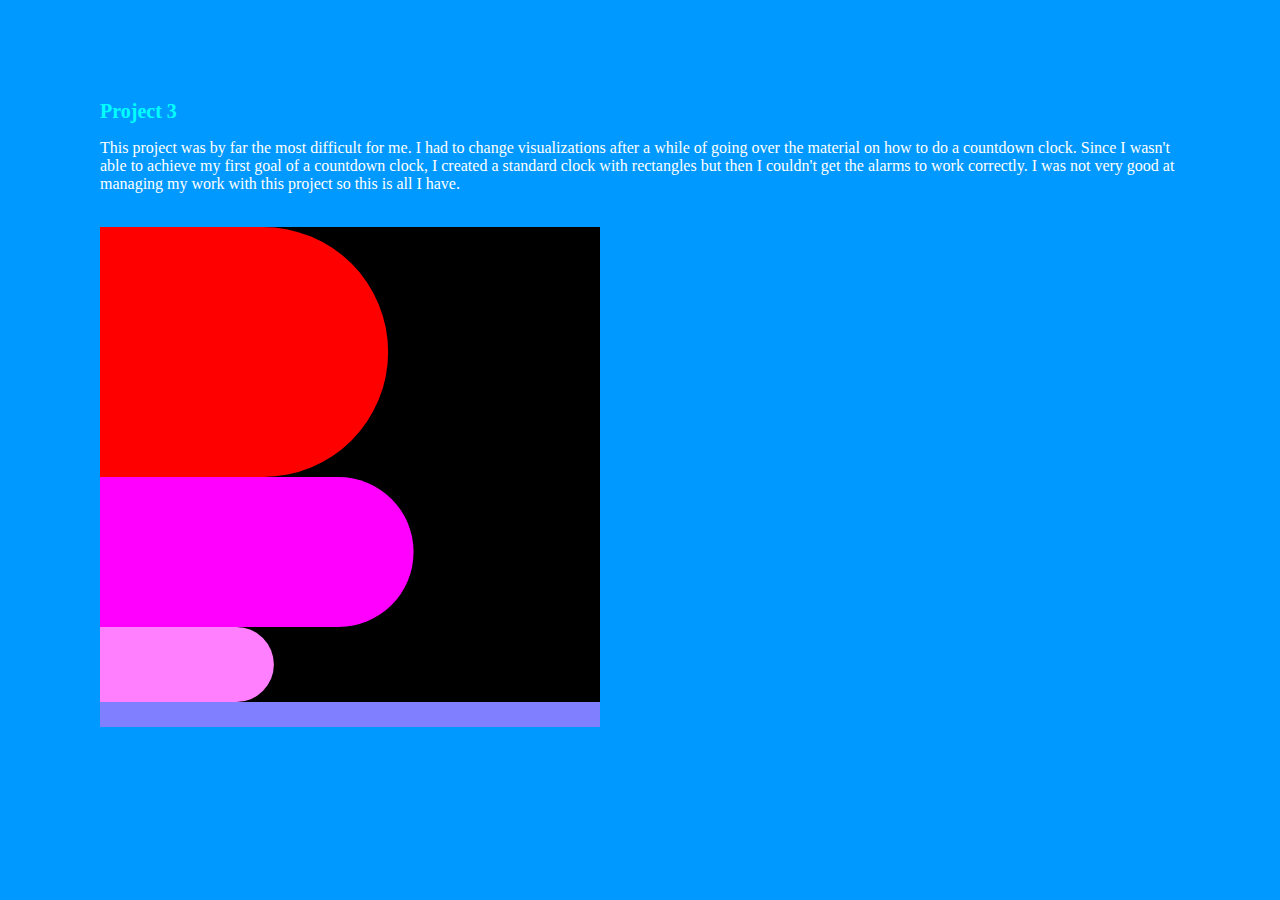
<file: kcode/p3/index.html>
<html>
<head>
  <meta charset="UTF-8">
  <script language="javascript" type="text/javascript" src="../lib/p5.min.js"></script>
  <!-- uncomment lines below to include extra p5 libraries -->
	<!--<script language="javascript" src="../lib/p5.dom.min.js"></script>-->
  <!--<script language="javascript" src="../lib/p5.sound.min.js"></script>-->
  <script language="javascript" type="text/javascript" src="sketch.js"></script>
  <!-- this line removes any default padding and style. you might only need one of these values set. -->
  <style>
   body {padding: 50; margin: 50;
  	background-color: #09f;
  }
   h1 { color:#0ff;
	    font-size: 20;
   }

   p { color:#fff;}

  </style>

</head>

<body>
<h1> Project 3 </h1>

<p> This project was by far the most difficult for me. I had to change visualizations after a while of going
over the material on how to do a countdown clock. Since I wasn't able to achieve my first goal of a countdown clock, I created a standard clock
with rectangles but then I couldn't get the alarms to work correctly. I was not very good at managing my work with this project so this is all I have. </p>
 <br>
</body>
</html>
</file>
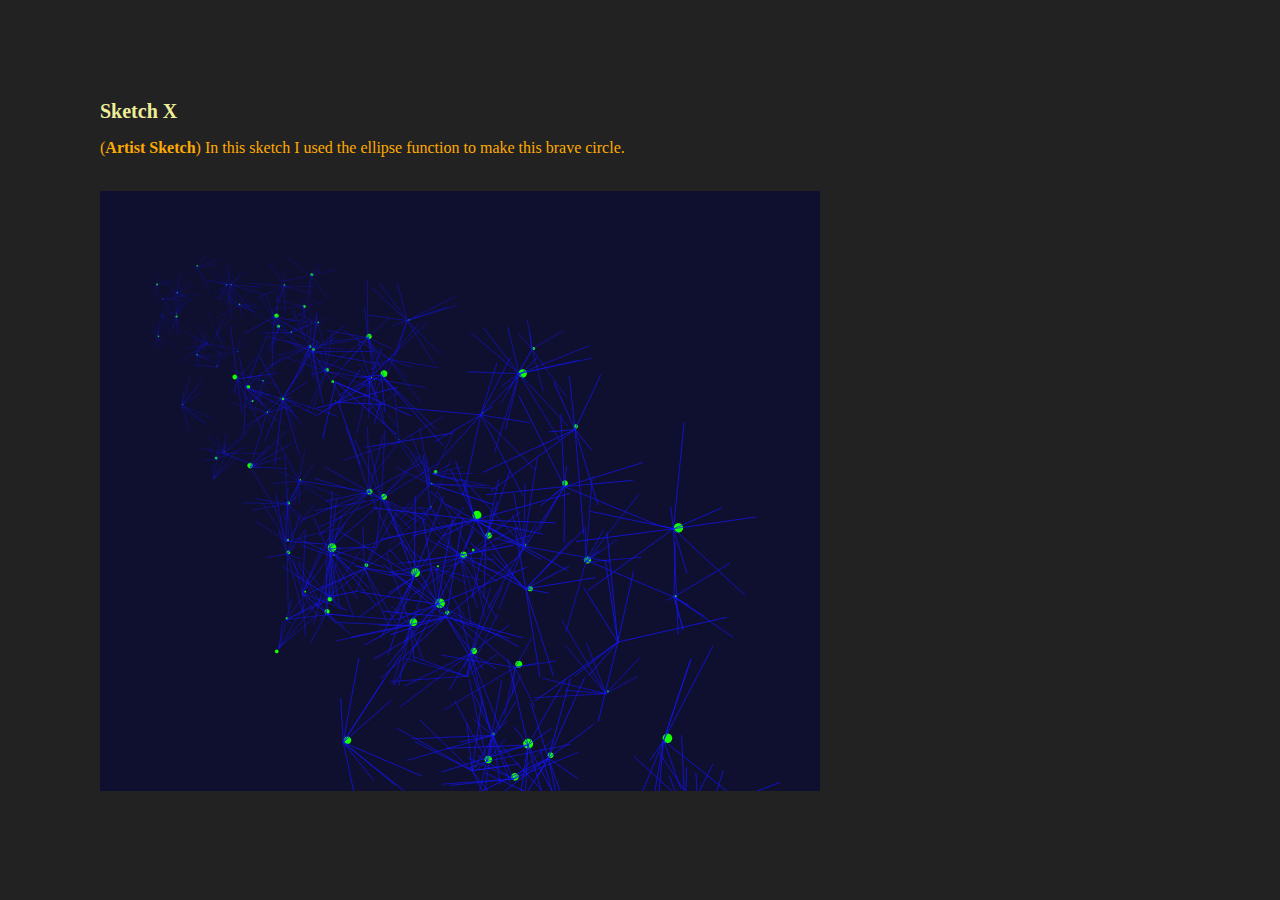
<file: kcode/project2/index.html>
<html>
<head>
  <meta charset="UTF-8">
  <script language="javascript" type="text/javascript" src="../lib/p5.min.js"></script>
  <!-- uncomment lines below to include extra p5 libraries -->
	<!--<script language="javascript" src="../lib/p5.dom.min.js"></script>-->
  <!--<script language="javascript" src="../lib/p5.sound.min.js"></script>-->
  <script language="javascript" type="text/javascript" src="sketch.js"></script>
  <!-- this line removes any default padding and style. you might only need one of these values set. -->
  <style>
   body {padding: 50; margin: 50;
  	background-color: #222;
  }
   h1 { color:#ee9;
	    font-size: 20;
   }

   p { color:#fa0;}

  </style>

</head>

<body>
<h1> Sketch X </h1>

<p> (<strong>Artist Sketch</strong>) In this sketch I used the ellipse function to make this brave circle. </p>
 <br>
</body>
</html>
</file>
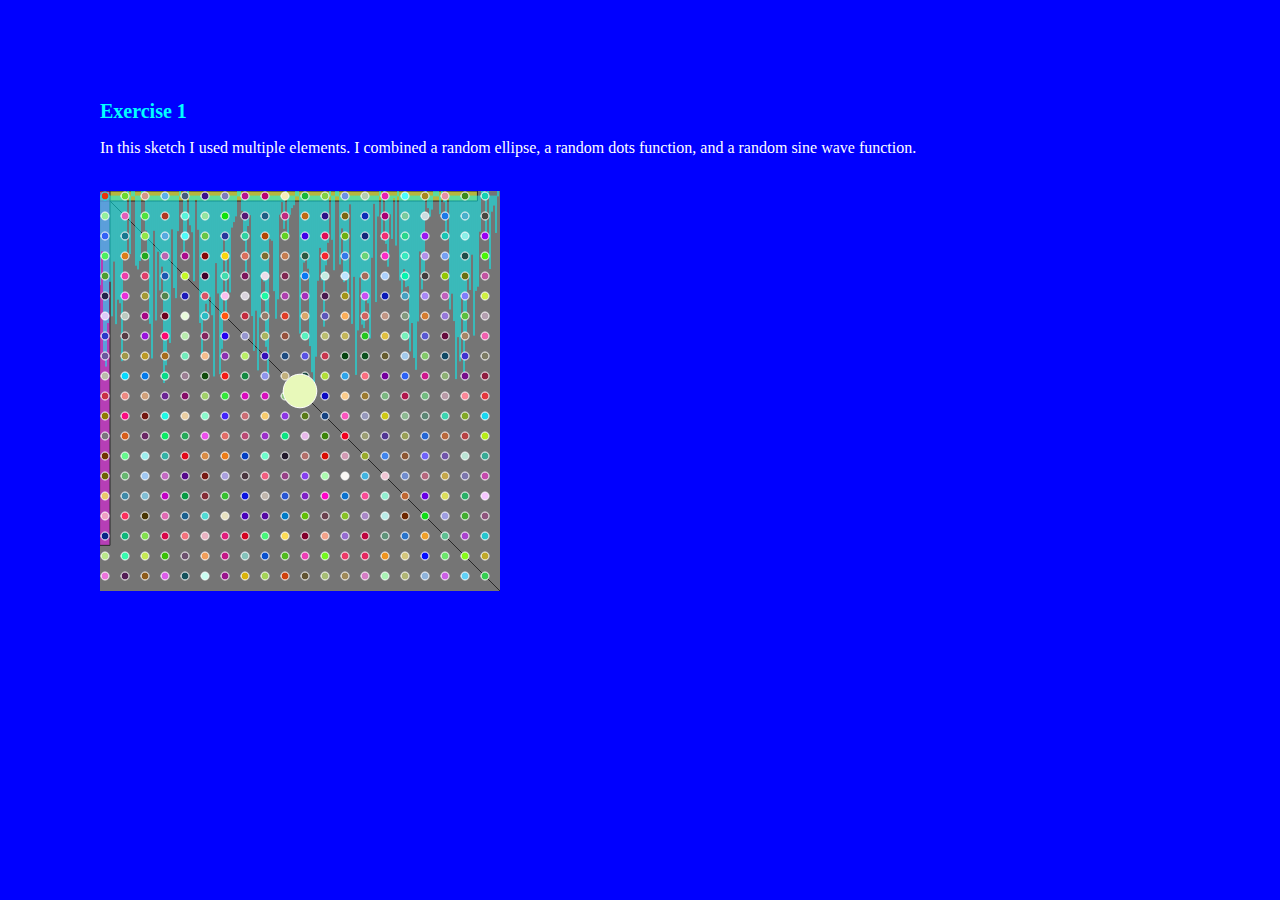
<file: kcode/x1/index.html>
<html>
<head>
  <meta charset="UTF-8">
  <script language="javascript" type="text/javascript" src="../lib/p5.min.js"></script>
  <!-- uncomment lines below to include extra p5 libraries -->
	<!--<script language="javascript" src="../lib/p5.dom.min.js"></script>-->
  <!--<script language="javascript" src="../lib/p5.sound.min.js"></script>-->
  <script language="javascript" type="text/javascript" src="sketch.js"></script>
  <!-- this line removes any default padding and style. you might only need one of these values set. -->
  <style>
   body {padding: 50; margin: 50;
  	background-color: #00f;
  }
   h1 { color:#0ff;
	    font-size: 20;
   }

   p { color:#fff;}

  </style>

</head>

<body>
<h1> Exercise 1 </h1>

<p>  In this sketch I used multiple elements. I combined a random ellipse, a random dots function, and a random sine wave function. </p>
 <br>
</body>
</html>
</file>
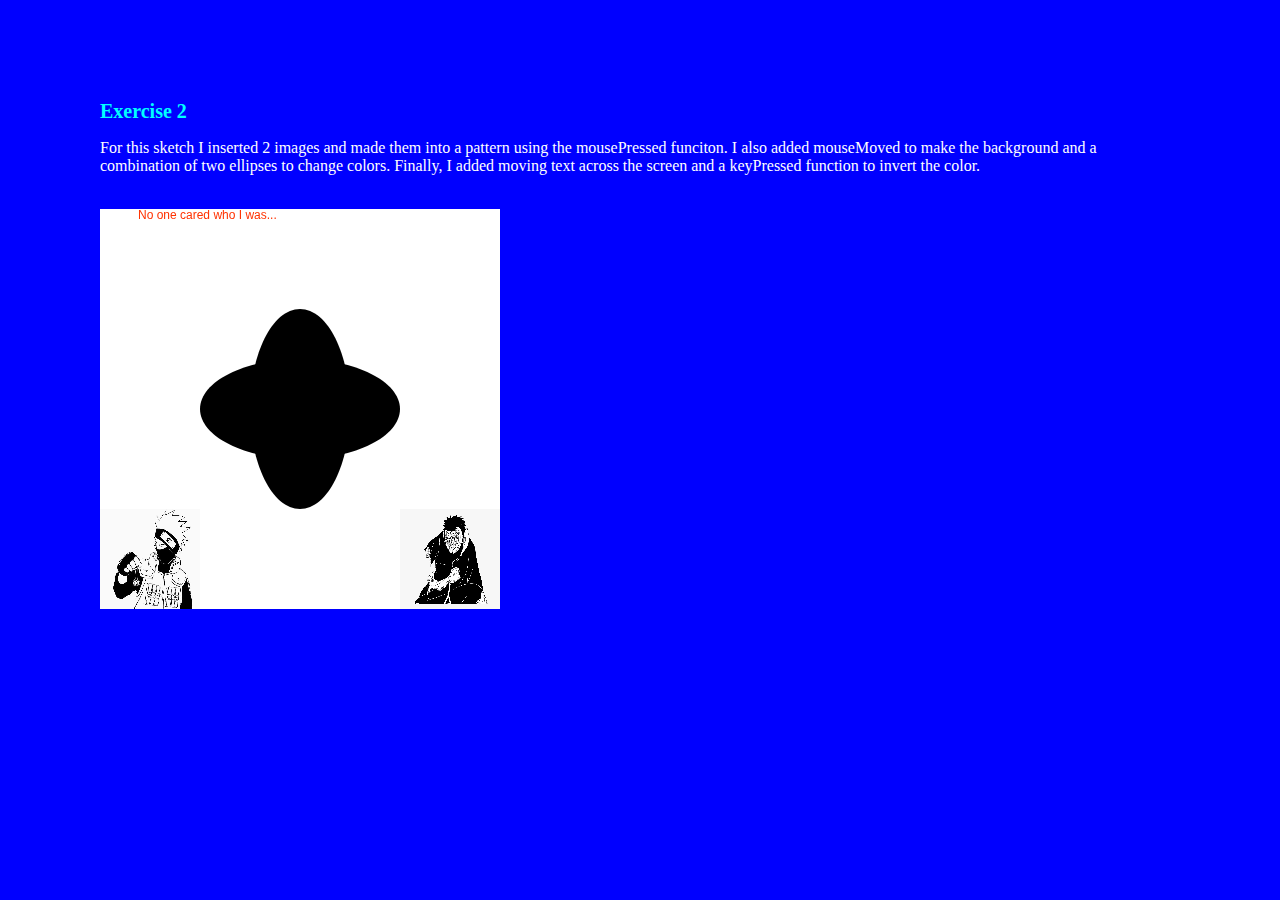
<file: kcode/x2/index.html>
<html>
<head>
  <meta charset="UTF-8">
  <script language="javascript" type="text/javascript" src="../lib/p5.min.js"></script>
  <!-- uncomment lines below to include extra p5 libraries -->
	<!--<script language="javascript" src="../lib/p5.dom.min.js"></script>-->
  <!--<script language="javascript" src="../lib/p5.sound.min.js"></script>-->
  <script language="javascript" type="text/javascript" src="sketch.js"></script>
  <!-- this line removes any default padding and style. you might only need one of these values set. -->
  <style>
   body {padding: 50; margin: 50;
    background-color: #00f;
  }
   h1 { color:#0ff;
      font-size: 20;
   }

   p { color:#fff;}

  </style>

</head>

<body>
<h1> Exercise 2 </h1>

<p>  For this sketch I inserted 2 images and made them into a pattern using the mousePressed funciton.
I also added mouseMoved to make the background and a combination of two ellipses to change colors. Finally,
I added moving text across the screen and a keyPressed function to invert the color. </p>
 <br>
</body>
</html>
</file>
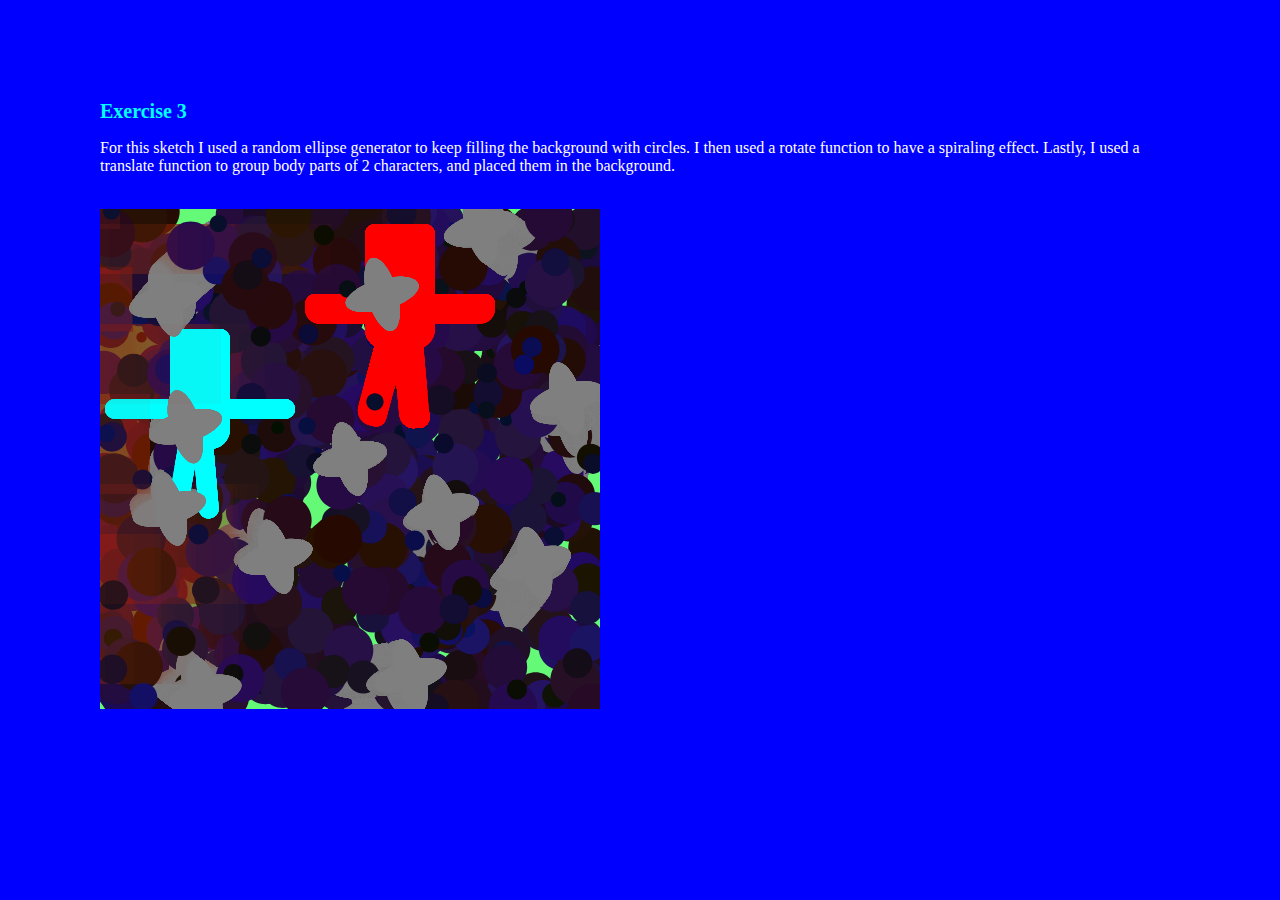
<file: kcode/x3/index.html>
<html>
<head>
  <meta charset="UTF-8">
  <script language="javascript" type="text/javascript" src="../lib/p5.min.js"></script>
  <!-- uncomment lines below to include extra p5 libraries -->
	<!--<script language="javascript" src="../lib/p5.dom.min.js"></script>-->
  <!--<script language="javascript" src="../lib/p5.sound.min.js"></script>-->
  <script language="javascript" type="text/javascript" src="sketch.js"></script>
  <!-- this line removes any default padding and style. you might only need one of these values set. -->
  <style>
   body {padding: 50; margin: 50;
  	background-color: #00f;
  }
   h1 { color:#0ff;
	    font-size: 20;
   }

   p { color:#fff;}

  </style>

</head>

<body>
<h1> Exercise 3 </h1>

<p> For this sketch I used a random ellipse generator to keep filling the background with circles.
I then used a rotate function to have a spiraling effect. Lastly, I used a translate function to group body parts of 2 characters,
and placed them in the background. </p>
 <br>
</body>
</html>
</file>
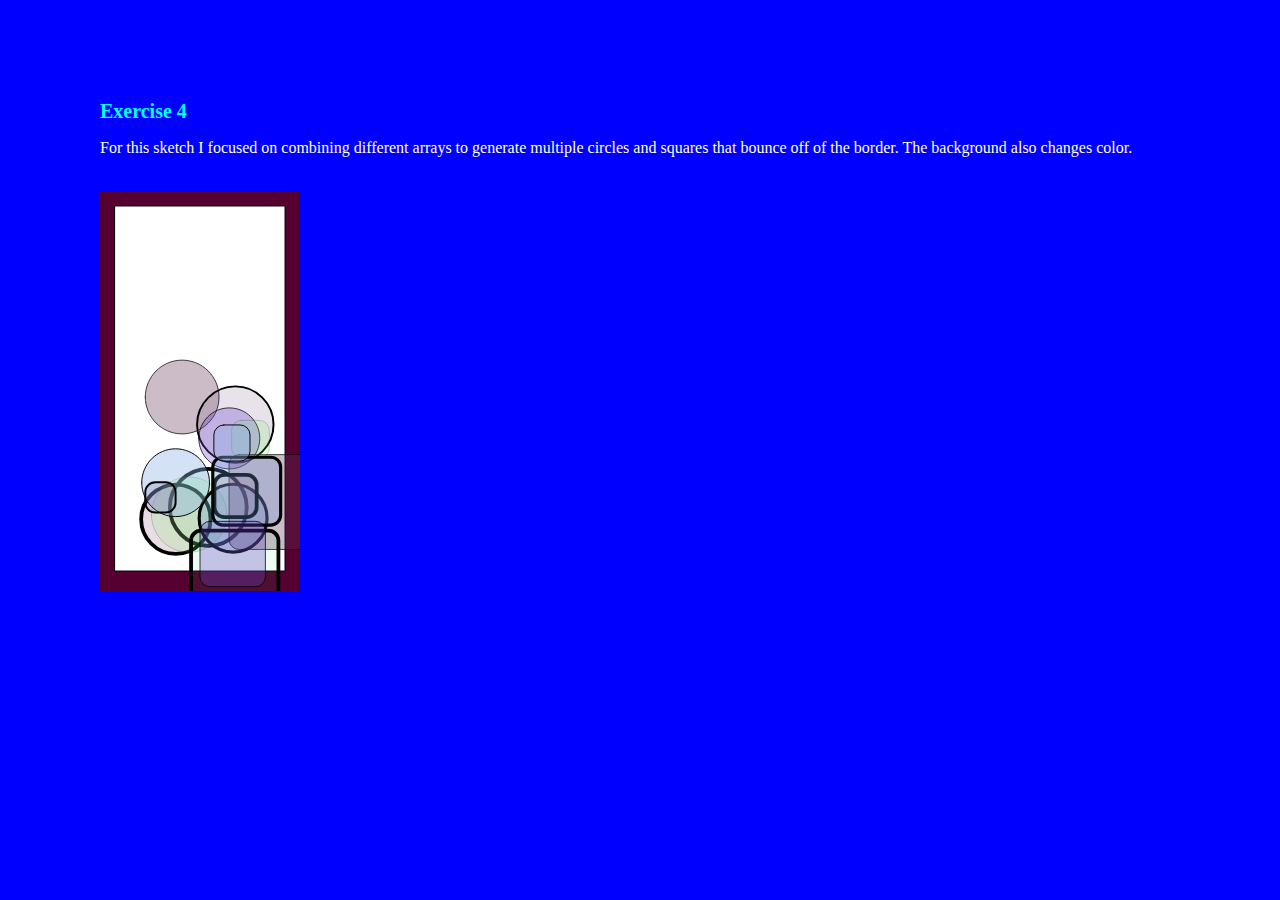
<file: kcode/x4/index.html>
<html>
<head>
  <meta charset="UTF-8">
  <script language="javascript" type="text/javascript" src="../lib/p5.min.js"></script>
  <!-- uncomment lines below to include extra p5 libraries -->
	<!--<script language="javascript" src="../lib/p5.dom.min.js"></script>-->
  <!--<script language="javascript" src="../lib/p5.sound.min.js"></script>-->
  <script language="javascript" type="text/javascript" src="sketch.js"></script>
  <!-- this line removes any default padding and style. you might only need one of these values set. -->
  <style>
   body {padding: 50; margin: 50;
  	background-color: #00f;
  }
   h1 { color:#0ff;
	    font-size: 20;
   }

   p { color:#fff;}

  </style>

</head>

<body>
<h1> Exercise 4 </h1>

<p> For this sketch I focused on combining different arrays to generate multiple circles and squares
  that bounce off of the border. The background also changes color. </p>
 <br>
</body>
</html>
</file>
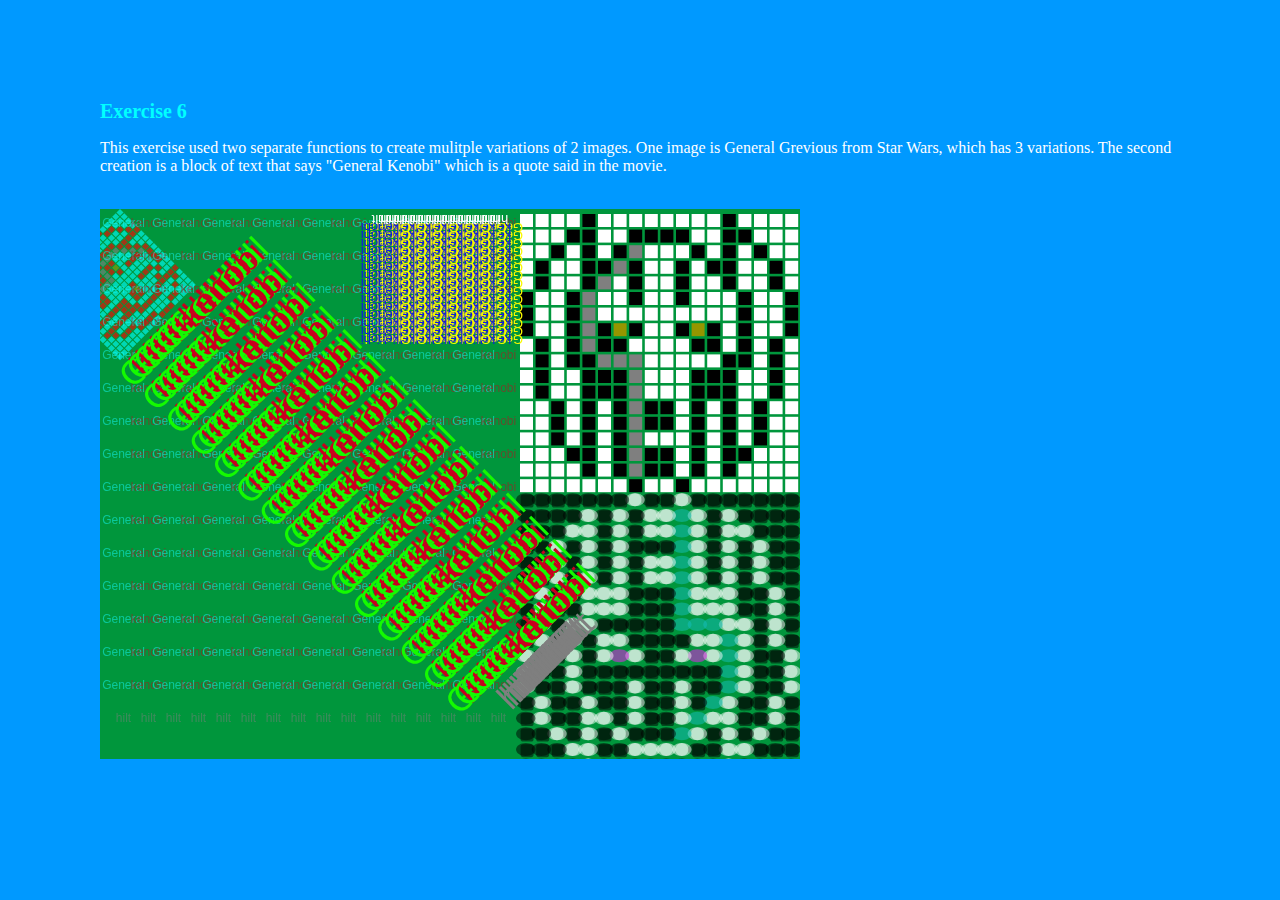
<file: kcode/x69/index.html>
<html>
<head>
  <meta charset="UTF-8">
  <script language="javascript" type="text/javascript" src="../lib/p5.min.js"></script>
  <!-- uncomment lines below to include extra p5 libraries -->
	<!--<script language="javascript" src="../lib/p5.dom.min.js"></script>-->
  <!--<script language="javascript" src="../lib/p5.sound.min.js"></script>-->
  <script language="javascript" type="text/javascript" src="sketch.js"></script>
  <!-- this line removes any default padding and style. you might only need one of these values set. -->
  <style>
   body {padding: 50; margin: 50;
  	background-color: #09f;
  }
   h1 { color:#0ff;
	    font-size: 20;
   }

   p { color:#fff;}

  </style>

</head>

<body>
<h1> Exercise 6 </h1>

<p> This exercise used two separate functions to create mulitple variations of 2 images. One image is General Grevious from Star Wars,
which has 3 variations. The second creation is a block of text that says "General Kenobi" which is a quote said in the movie.</p>
 <br>
</body>
</html>
</file>
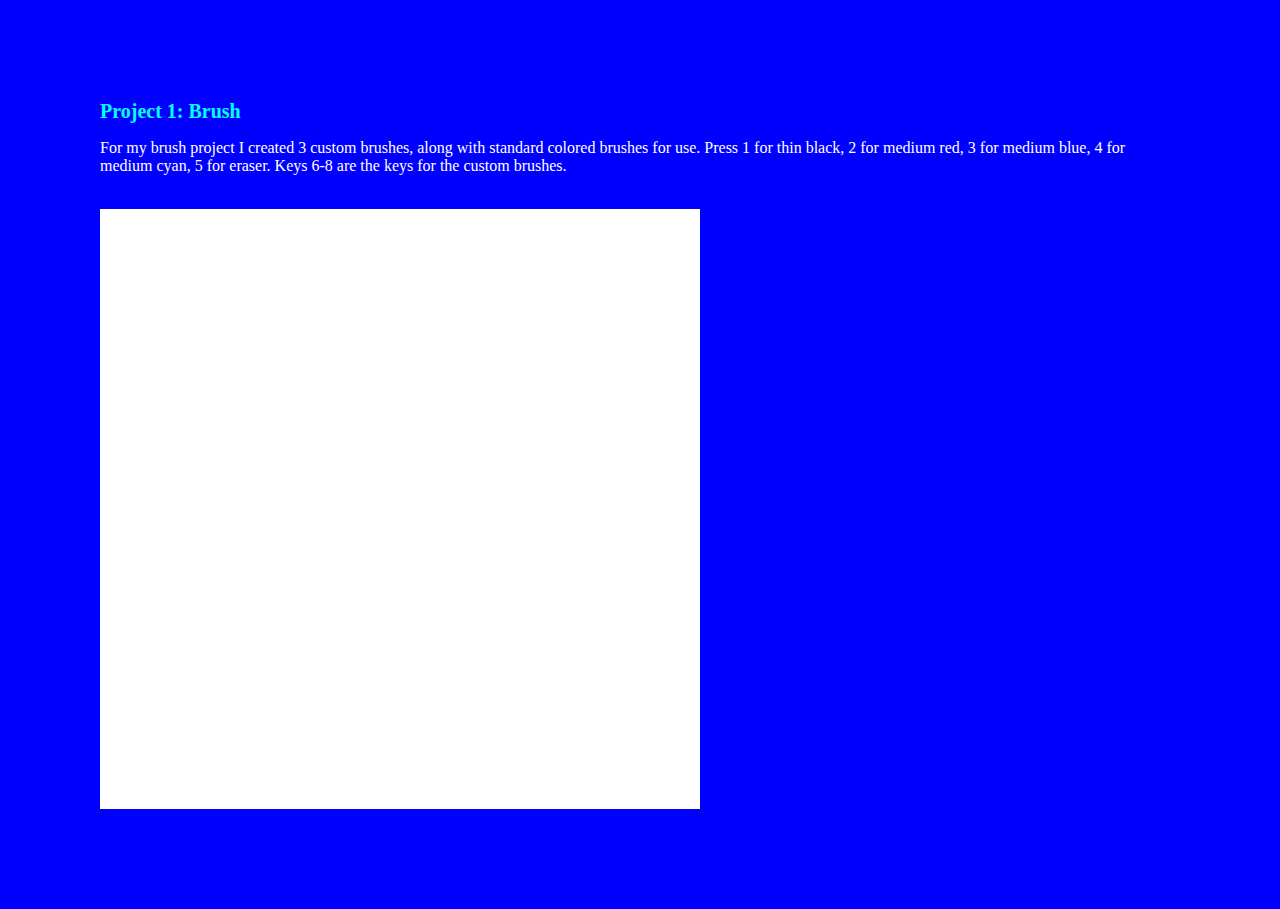
<file: kcode/xbrush/index.html>
<html>
<head>
  <meta charset="UTF-8">
  <script language="javascript" type="text/javascript" src="../lib/p5.min.js"></script>
  <!-- uncomment lines below to include extra p5 libraries -->
	<!--<script language="javascript" src="../lib/p5.dom.min.js"></script>-->
  <!--<script language="javascript" src="../lib/p5.sound.min.js"></script>-->
  <script language="javascript" type="text/javascript" src="sketch.js"></script>
  <!-- this line removes any default padding and style. you might only need one of these values set. -->
  <style>
   body {padding: 50; margin: 50;
    background-color: #00f;
  }
   h1 { color:#0ff;
      font-size: 20;
   }

   p { color:#fff;}

  </style>

</head>

<body>
<h1> Project 1: Brush </h1>

<p> For my brush project I created 3 custom brushes, along with standard colored brushes for use. Press 1
for thin black, 2 for medium red, 3 for medium blue, 4 for medium cyan, 5 for eraser. Keys 6-8 are the keys for the custom brushes. </p>
 <br>
</body>
</html>
</file>
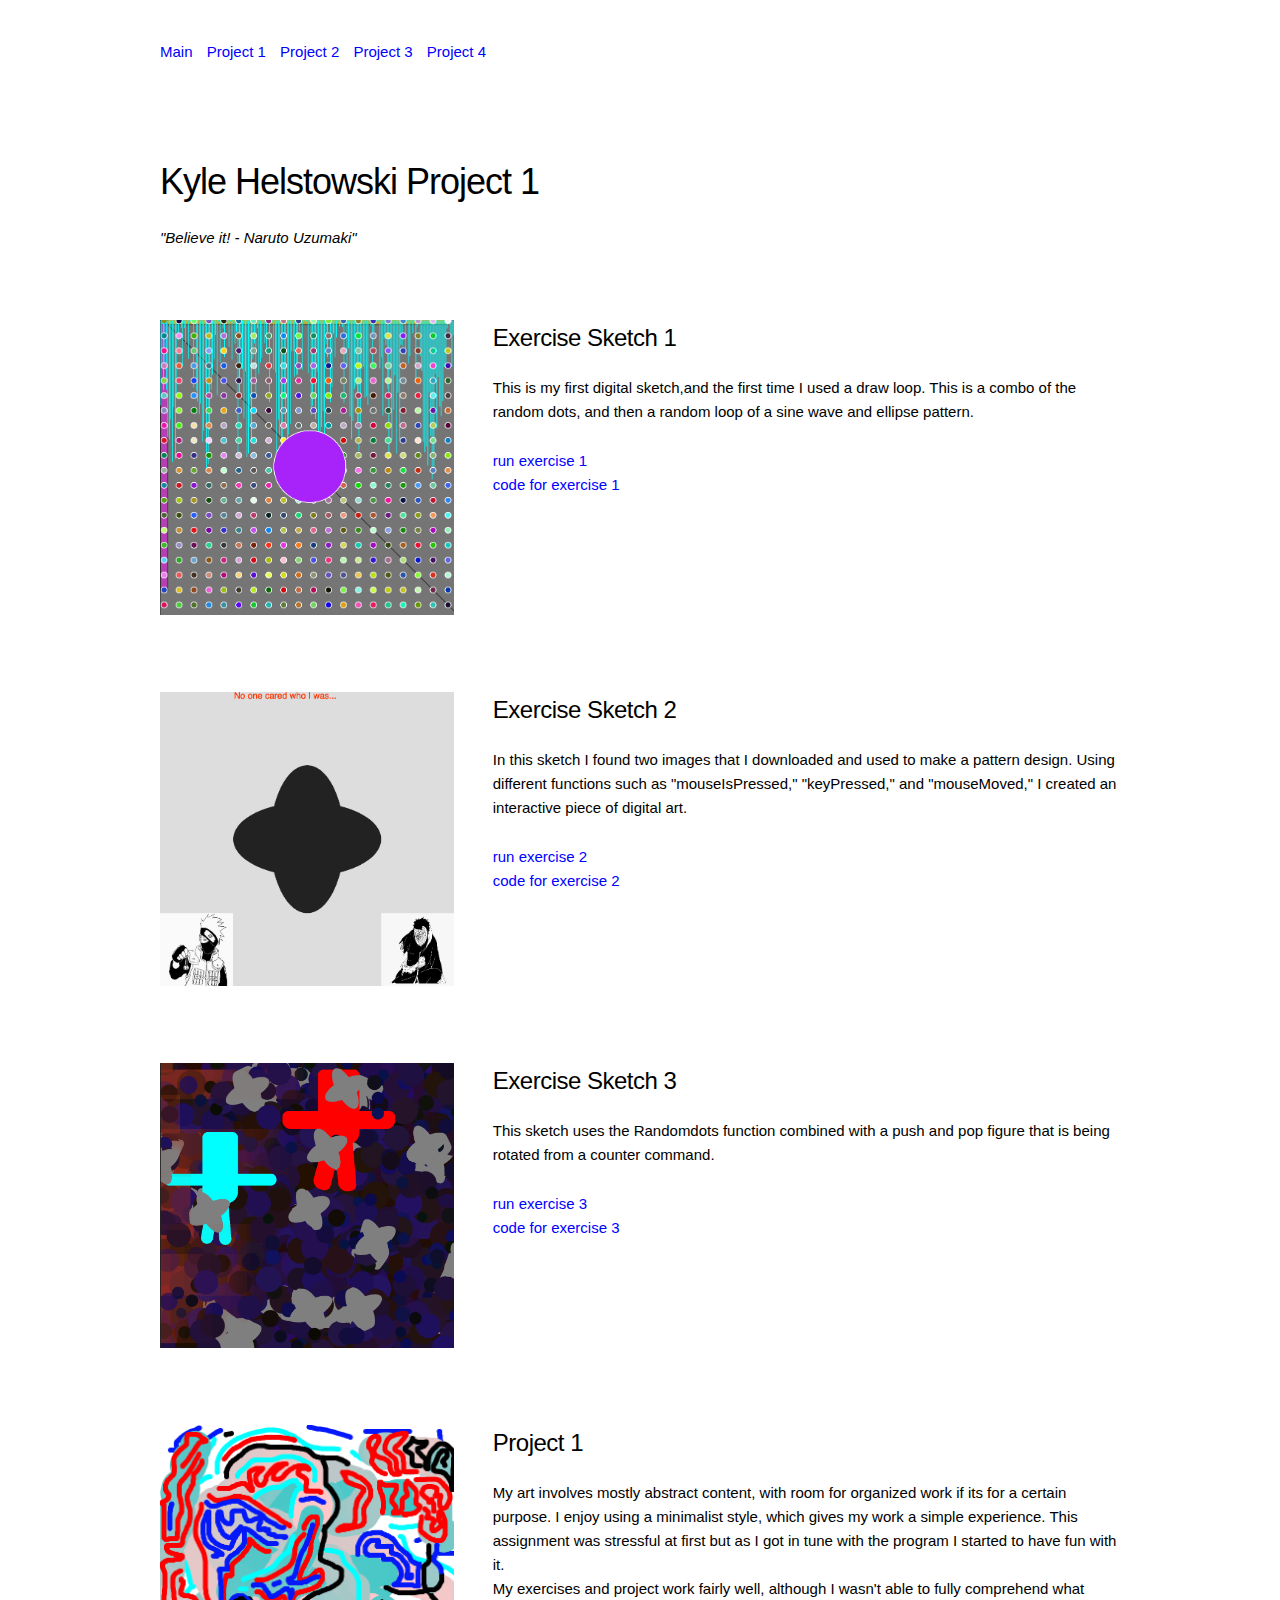
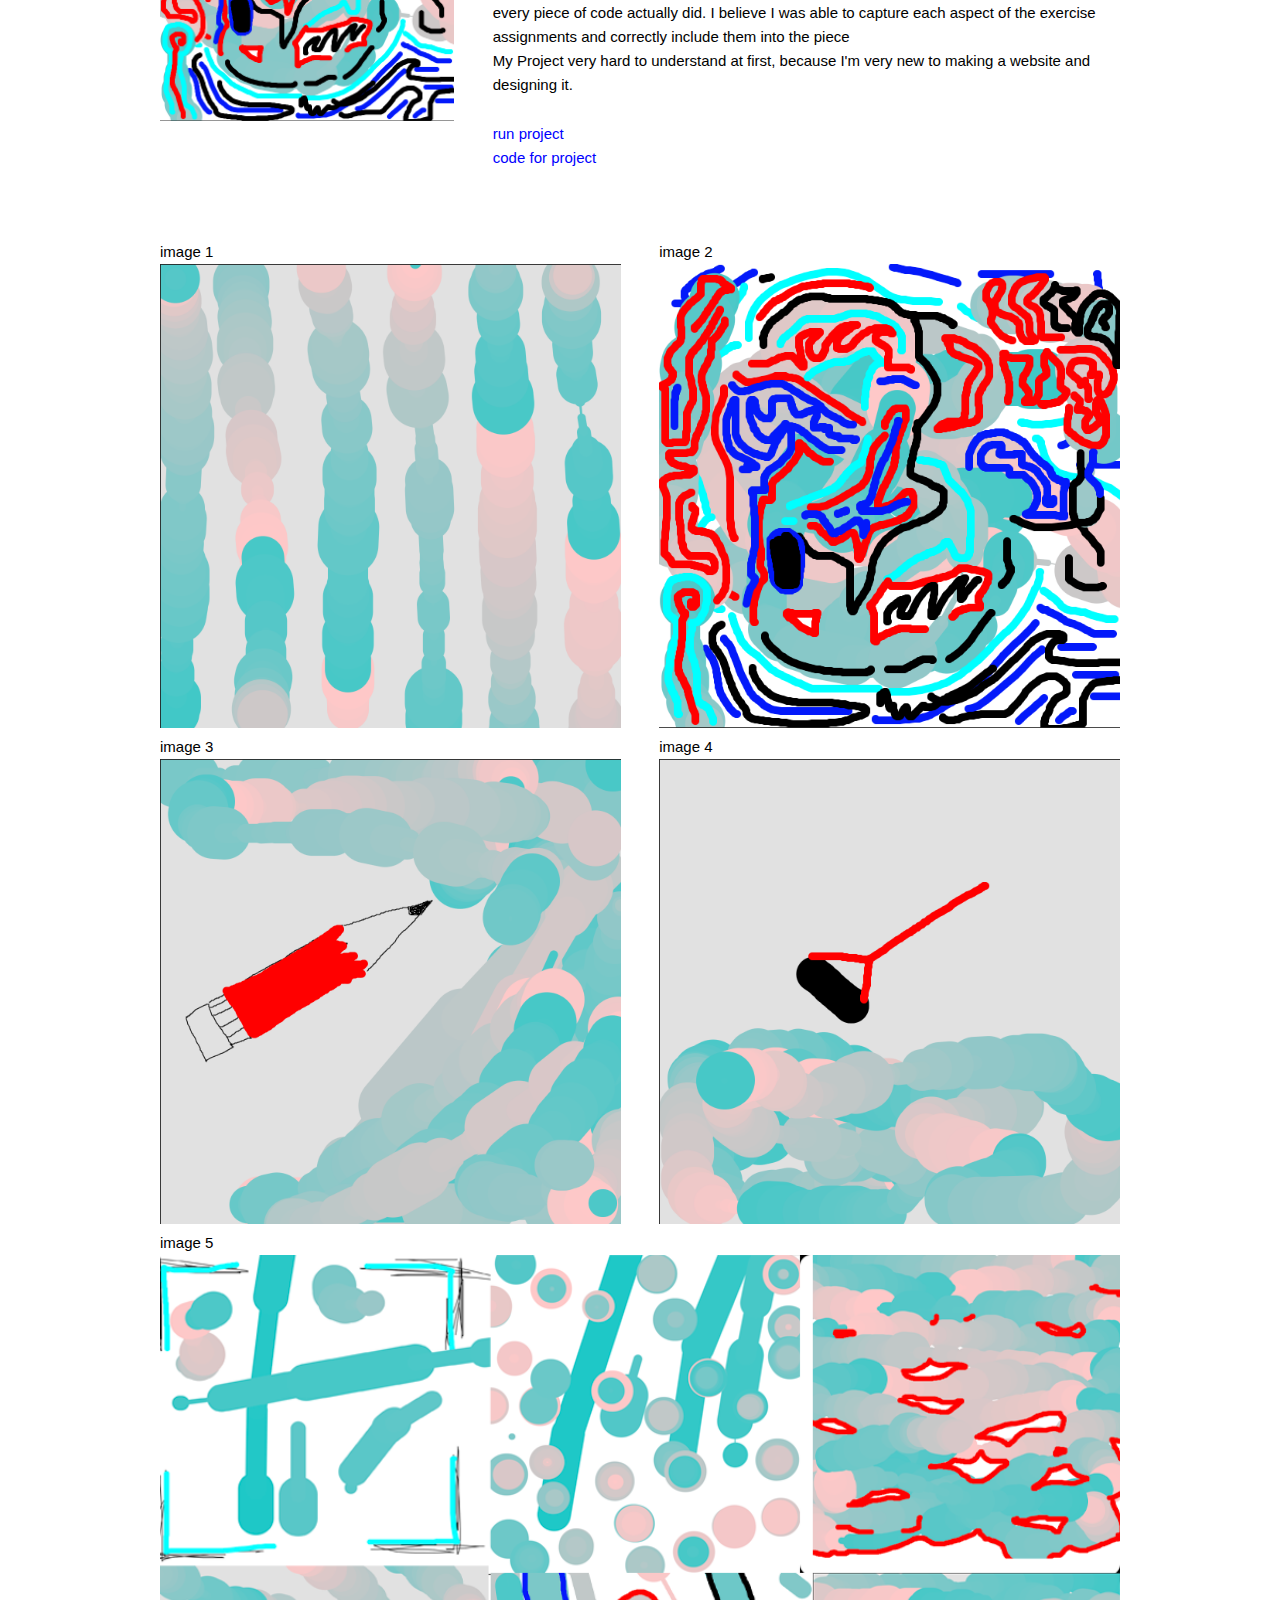
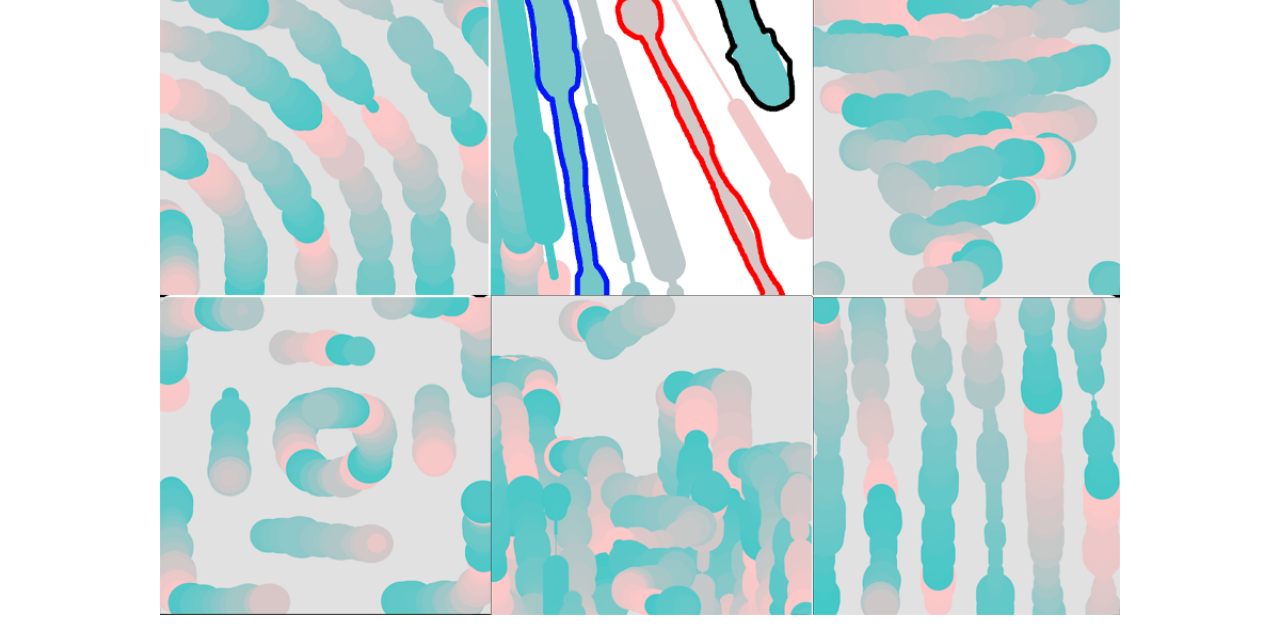
<file: p1.html>
<!DOCTYPE html>
<html lang="en">
<head>

  <!-- Basic Page Needs –––––––––––––––––––––––––––––––––––––––––– -->
  <meta charset="utf-8">
  <title>art101</title>
  <meta name="description" content="">
  <meta name="author" content="">

  <!-- Mobile Specific Metas ––––––––––––––––––––––––––––––––––––– -->
  <meta name="viewport" content="width=device-width, initial-scale=1">

  <!-- FONT ––––––––––––––––––––––––––––––––––––––––------–––––––– -->
  <link href="//fonts.googleapis.com/css?family=Raleway:400,300,600" rel="stylesheet" type="text/css">

  <!-- CSS & JS –––––––––––––––––––––––––––––––––––––––––––––––––– -->
  <script type="text/javascript"  src="http://ajax.googleapis.com/ajax/libs/jquery/1.9.0/jquery.min.js"></script>                   <script type="text/javascript" src="css/overlaypopup.js"> </script>
  <link rel="stylesheet" href="css/normalize.css">
  <link rel="stylesheet" href="css/skeleton.css">
  <link rel="stylesheet" href="css/overlaypopup.css" />
  <link rel="stylesheet" href="css/custom.css">

  <!-- Favicon –––––––––––––––––––––––––––––––––––––––––––––––––– -->
  <link rel="icon" type="image/png" href="images/naruto.png">

</head>
<body>

<!-- NAVIGATION AT the TOP is Here-->

<nav class="navbar">
      <div class="container nav_pad">
        <ul>
         <li><a class="navbar-link" href="index.html"> Main</a></li>
         <li><a class="navbar-link" href="p1.html"> Project 1</a></li>
         <li><a class="navbar-link" href="p2.html"> Project 2</a></li>
         <li><a class="navbar-link" href="p3.html"> Project 3</a></li>
         <li><a class="navbar-link" href="p4.html"> Project 4</a></li>
        </ul>
      </div>
</nav>


  <!-- Primary Page Layout
  –––––––––––––––––––––––––––––––––––––––––––––––––– -->
  <div class="container">


   <div class="row section">
  <header id="header" class="twelve columns">
    <h3>Kyle Helstowski Project 1</h3>

<div class="statement_text">
<em>
"Believe it! - Naruto Uzumaki"
</em>
<br>

</div>

  </header>
  </div>


<!-- NOTE!: For each row section make sure your column divs add up to 12. so 4+8, 6+6, 2+10, etc.-->

      <!-- Start Row //// -->
      <div class="row section">


       <!-- The column for showing the image and the link-->

      <div class="four columns" >

	    <a href="k_code/x1/index.html" > <img src="images/thumbnails/sk1.png" class="u-full-width "/>   </a>
      </div>

       <!-- The column for artist statement and the link-->
     <div class="eight columns">
         <h5> Exercise Sketch 1</h5>
		<p>
		This is my first digital sketch,and the first time I used a draw loop. This is a combo of the random dots, and then a
    random loop of a sine wave and ellipse pattern.
         </p>
        <!--  <a class="show-popup" href="#" data-showpopup="1" >run sketch</a> -->
         <a href="kcode/x1/index.html" >run exercise 1</a> <br>
         <a href="kcode/x1/sketch.js">code for exercise 1</a> <br>
     </div>


     <!--////  End of row section-->
    </div>

       <!-- Start Row //// -->
      <div class="row section">


       <!-- The column for showing the image and the link-->

      <div class="four columns" >

	    <a href="kcode/x2/index.html" > <img src="images/thumbnails/sk2.png" class="u-full-width "/>   </a>
      </div>

       <!-- The column for artist statement and the link-->
     <div class="eight columns">
         <h5> Exercise Sketch 2</h5>
		<p>
		In this sketch I found two images that I downloaded and used to make a pattern design. Using different functions such as
    "mouseIsPressed," "keyPressed," and "mouseMoved," I created an interactive piece of digital art.
         </p>
        <!--  <a class="show-popup" href="#" data-showpopup="1" >run sketch</a> -->
        <a href="kcode/x2/index.html" >run exercise 2</a> <br>
         <a href="kcode/x2/sketch.js">code for exercise 2</a> <br>
     </div>


     <!--////  End of row section-->
    </div>


       <div class="row section">


       <!-- The column for showing the image and the link-->

      <div class="four columns" >

	    <a href="kcode/x3/index.html" > <img src="images/thumbnails/sk3.png" class="u-full-width "/>   </a>
      </div>

       <!-- The column for artist statement and the link-->
     <div class="eight columns">
         <h5> Exercise Sketch 3</h5>
		<p>
		This sketch uses the Randomdots function combined with a push and pop figure that is being rotated from a counter command.
         </p>
        <!--  <a class="show-popup" href="#" data-showpopup="1" >run sketch</a> -->
        <a href="kcode/x3/index.html" >run exercise 3</a> <br>
         <a href="kcode/x3/sketch.js">code for exercise 3</a> <br>
     </div>


     <!--////  End of row section-->
    </div>







        <div class="row section">


       <!-- The column for showing the image and the link-->

      <div class="four columns" >

	    <a href="kcode/xbrush/index.html" > <img src="images/thumbnails/pro1.png" class="u-full-width"/>   </a>

      </div>

       <!-- The column for artist statement and the link-->
     <div class="eight columns">
         <h5> Project 1</h5>
		<p>
		My art involves mostly abstract content, with room for organized work if its for a certain purpose.
    I enjoy using a minimalist style, which gives my work a simple experience.
    This assignment was stressful at first but as I got in tune with the program I started to have fun with it. <br>
    My exercises and project work fairly well, although I wasn't able to fully comprehend what every piece of code actually did.
    I believe I was able to capture each aspect of the exercise assignments and correctly include them into the piece <br>
    My Project very hard to understand at first, because I'm very new to making a website and designing it.<br>


         </p>

         <a href="kcode/xbrush/index.html" >run project</a> <br>
         <a href="kcode/xbrush/sketch.js">code for project</a> <br>


         </div>


     <!--////  End of row section-->
    </div>



      <div class="row section">

          <div class="six columns" >

       image 1 <a href="images/brushwork/brush-a.png" > <img src="images/brushwork/brush-a.png" class="u-full-width"/>  </a>
       image 3 <a href="images/brushwork/brush h.png" > <img src="images/brushwork/brush h.png" class="u-full-width"/>  </a> <br>

          </div>

           <div class="six columns" >
       image 2 <a href="images/thumbnails/pro1.png" > <img src="images/thumbnails/pro1.png" class="u-full-width"/>  </a>
       image 4 <a href="images/brushwork/brush g.png" > <img src="images/brushwork/brush g.png" class="u-full-width"/>  </a> <br>


          </div>



        image 5 <a href="images/brushwork/collage1.png" > <img src="images/brushwork/collage1.png" class="u-full-width"/>  </a> <br>

        <!--  <a class="show-popup" href="#" data-showpopup="1" >run sketch</a> -->

         </div>









   <!-- end of MAIN container /////////////////-->

  </div>




	<!-- ///////START of Overlay and pops for videos ///////////////////////////////////////////////////////////////// -->

<div class="overlay-bg"> </div>

    <div class="overlay-content popup1">

    <!--   sketch content here///////////////// -->


    <button class="close-btn">X</button>
</div>

    <div class="overlay-content popup2">

	  <!-- sketch content here/////////////////-->

    <button class="close-btn">X</button>
</div>

</body>
</html>
</file>
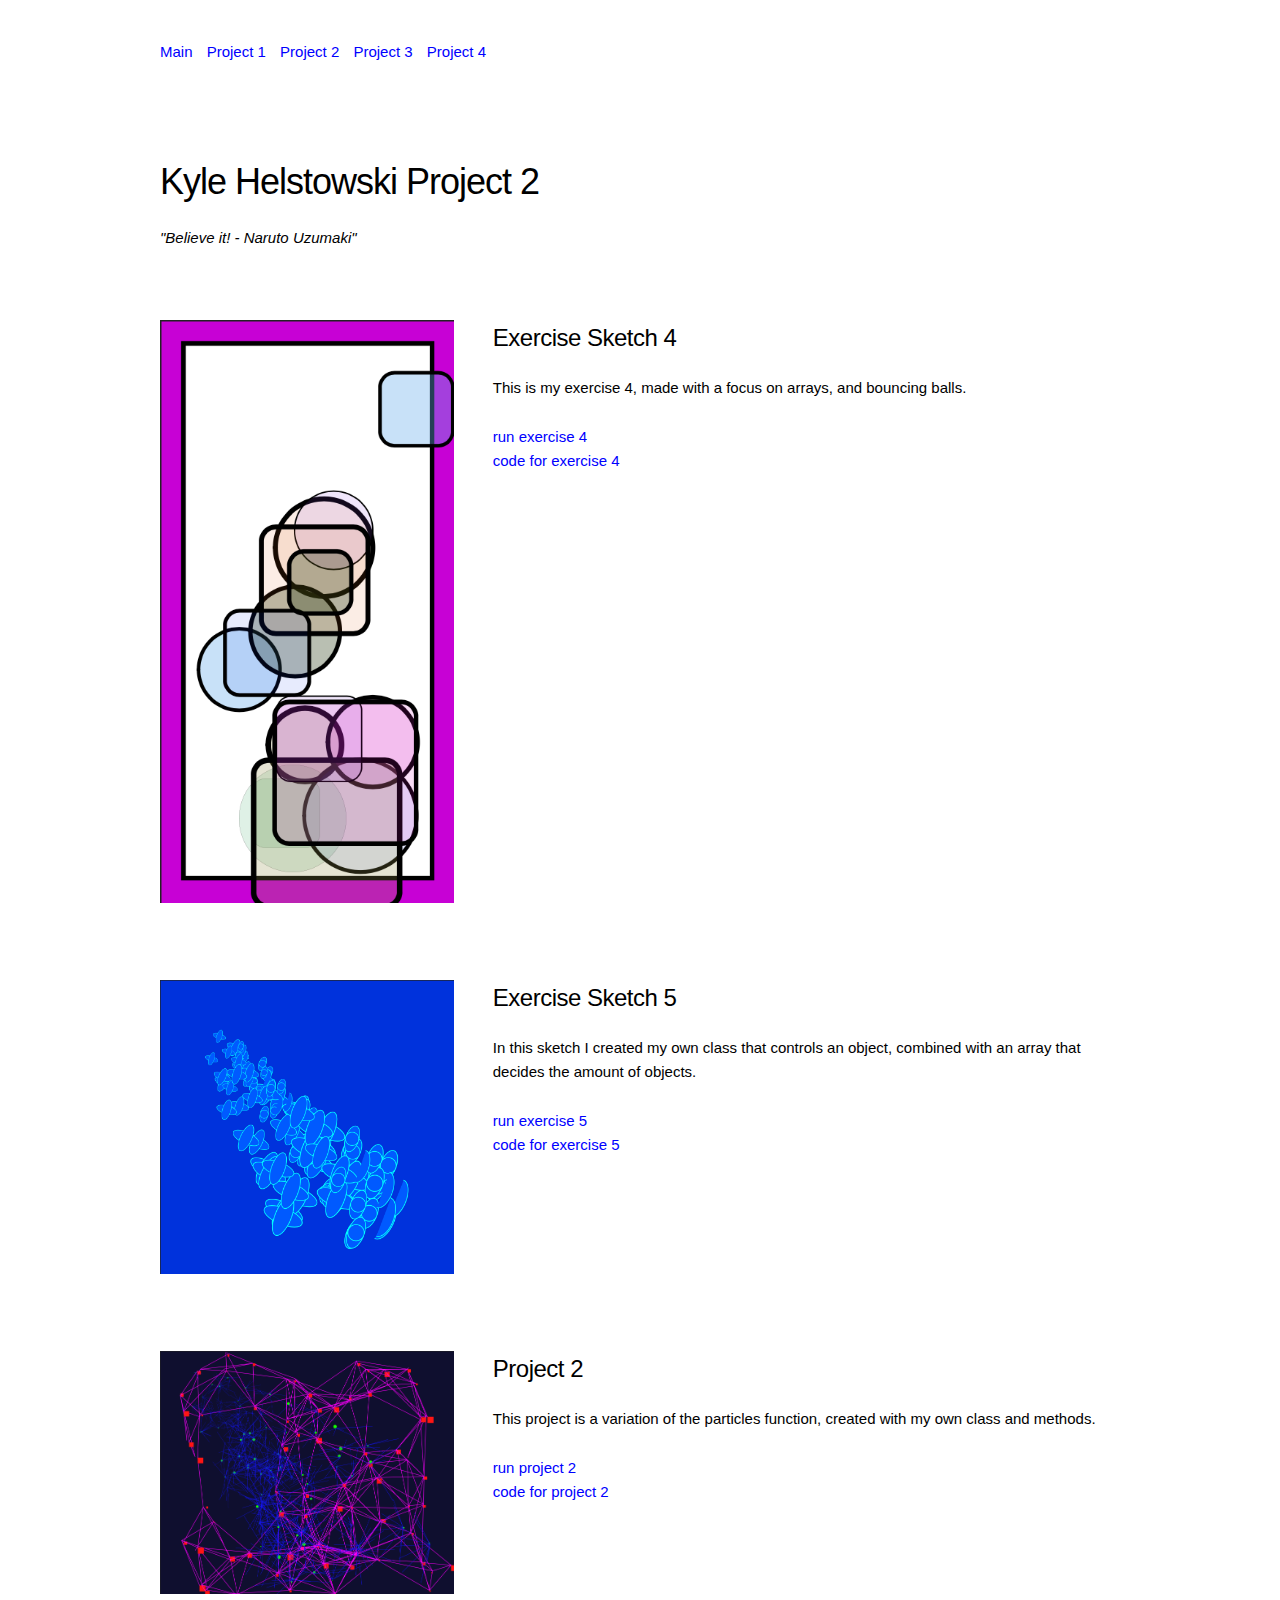
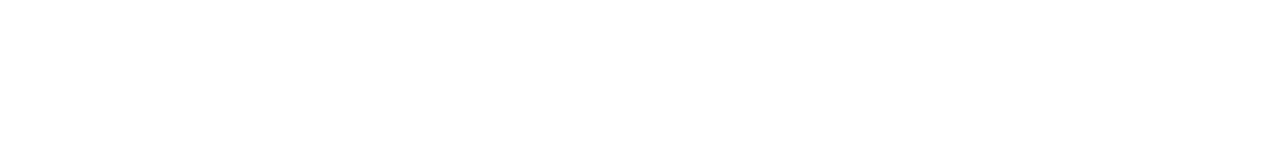
<file: p2.html>
<!DOCTYPE html>
<html lang="en">
<head>

  <!-- Basic Page Needs –––––––––––––––––––––––––––––––––––––––––– -->
  <meta charset="utf-8">
  <title>art101</title>
  <meta name="description" content="">
  <meta name="author" content="">

  <!-- Mobile Specific Metas ––––––––––––––––––––––––––––––––––––– -->
  <meta name="viewport" content="width=device-width, initial-scale=1">

  <!-- FONT ––––––––––––––––––––––––––––––––––––––––------–––––––– -->
  <link href="//fonts.googleapis.com/css?family=Raleway:400,300,600" rel="stylesheet" type="text/css">

  <!-- CSS & JS –––––––––––––––––––––––––––––––––––––––––––––––––– -->
  <script type="text/javascript"  src="http://ajax.googleapis.com/ajax/libs/jquery/1.9.0/jquery.min.js"></script>                   <script type="text/javascript" src="css/overlaypopup.js"> </script>
  <link rel="stylesheet" href="css/normalize.css">
  <link rel="stylesheet" href="css/skeleton.css">
  <link rel="stylesheet" href="css/overlaypopup.css" />
  <link rel="stylesheet" href="css/custom.css">

  <!-- Favicon –––––––––––––––––––––––––––––––––––––––––––––––––– -->
  <link rel="icon" type="image/png" href="images/naruto.png">

</head>
<body>

<!-- NAVIGATION AT the TOP is Here-->

<nav class="navbar">
      <div class="container nav_pad">
        <ul>
         <li><a class="navbar-link" href="index.html"> Main</a></li>
         <li><a class="navbar-link" href="p1.html"> Project 1</a></li>
         <li><a class="navbar-link" href="p2.html"> Project 2</a></li>
         <li><a class="navbar-link" href="p3.html"> Project 3</a></li>
         <li><a class="navbar-link" href="p4.html"> Project 4</a></li>
        </ul>
      </div>
</nav>


  <!-- Primary Page Layout
  –––––––––––––––––––––––––––––––––––––––––––––––––– -->
  <div class="container">


   <div class="row section">
  <header id="header" class="twelve columns">
    <h3>Kyle Helstowski Project 2</h3>

<div class="statement_text">
<em>
"Believe it! - Naruto Uzumaki"
</em>
<br>

</div>

  </header>
  </div>


<!-- NOTE!: For each row section make sure your column divs add up to 12. so 4+8, 6+6, 2+10, etc.-->

      <!-- Start Row //// -->
      <div class="row section">


       <!-- The column for showing the image and the link-->

      <div class="four columns" >

	    <a href="kcode/x4/index.html" > <img src="images/p2_thumb/ex4.png" class="u-full-width "/>   </a>
      </div>

       <!-- The column for artist statement and the link-->
     <div class="eight columns">
         <h5> Exercise Sketch 4</h5>
		<p>
		This is my exercise 4, made with a focus on arrays, and bouncing balls.
         </p>
        <!--  <a class="show-popup" href="#" data-showpopup="1" >run sketch</a> -->
         <a href="kcode/x4/index.html" >run exercise 4</a> <br>
         <a href="kcode/x4/sketch.js">code for exercise 4</a> <br>
     </div>


     <!--////  End of row section-->
    </div>

       <!-- Start Row //// -->
      <div class="row section">


       <!-- The column for showing the image and the link-->

      <div class="four columns" >

	    <a href="kcode/x5/index.html" > <img src="images/p2_thumb/ex5.png" class="u-full-width "/>   </a>
      </div>

       <!-- The column for artist statement and the link-->
     <div class="eight columns">
         <h5> Exercise Sketch 5</h5>
		<p>
		In this sketch I created my own class that controls an object, combined with an array that decides the amount of objects.
         </p>
        <!--  <a class="show-popup" href="#" data-showpopup="1" >run sketch</a> -->
        <a href="kcode/x5/index.html" >run exercise 5</a> <br>
         <a href="kcode/x5/sketch.js">code for exercise 5</a> <br>
     </div>


     <!--////  End of row section-->
    </div>


       <div class="row section">


       <!-- The column for showing the image and the link-->

      <div class="four columns" >

	    <a href="kcode/project2/index.html" > <img src="images/p2_thumb/p2.png" class="u-full-width "/>   </a>
      </div>

       <!-- The column for artist statement and the link-->
     <div class="eight columns">
         <h5> Project 2</h5>
		<p>
		This project is a variation of the particles function, created with my own class and methods.
         </p>
        <!--  <a class="show-popup" href="#" data-showpopup="1" >run sketch</a> -->
        <a href="video/p2.mp4" >run project 2</a> <br>
         <a href="kcode/project2/sketch.js">code for project 2</a> <br>
     </div>


     <!--////  End of row section-->
    </div>







        <div class="row section">


       <!-- The column for showing the image and the link-->

      <div class="four columns" >

	    <!-- <a href="kcode/xbrush/index.html" > <img src="images/thumbnails/pro1.png" class="u-full-width"/>   </a> -->

      </div>

       <!-- The column for artist statement and the link-->
     <div class="eight columns">



         </div>


     <!--////  End of row section-->
    </div>



      <div class="row section">

          <div class="six columns" >



          </div>

           <div class="six columns" >


          </div>


         </div>









   <!-- end of MAIN container /////////////////-->

  </div>




	<!-- ///////START of Overlay and pops for videos ///////////////////////////////////////////////////////////////// -->

<div class="overlay-bg"> </div>

    <div class="overlay-content popup1">

    <!--   sketch content here///////////////// -->


    <button class="close-btn">X</button>
</div>

    <div class="overlay-content popup2">

	  <!-- sketch content here/////////////////-->

    <button class="close-btn">X</button>
</div>

</body>
</html>
</file>
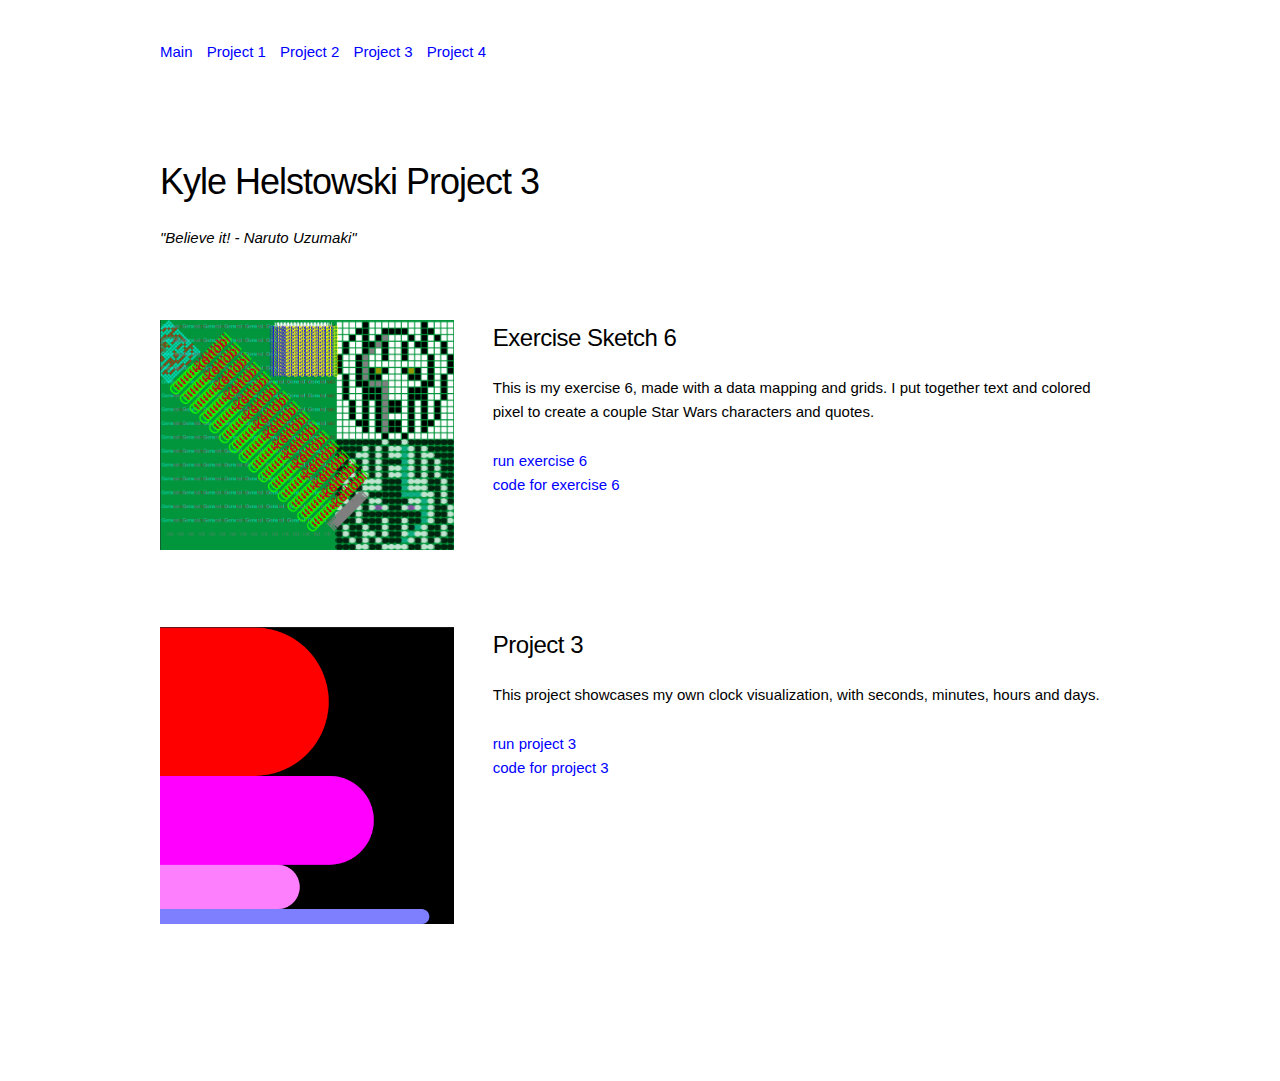
<file: p3.html>
<!DOCTYPE html>
<html lang="en">
<head>

  <!-- Basic Page Needs –––––––––––––––––––––––––––––––––––––––––– -->
  <meta charset="utf-8">
  <title>art101</title>
  <meta name="description" content="">
  <meta name="author" content="">

  <!-- Mobile Specific Metas ––––––––––––––––––––––––––––––––––––– -->
  <meta name="viewport" content="width=device-width, initial-scale=1">

  <!-- FONT ––––––––––––––––––––––––––––––––––––––––------–––––––– -->
  <link href="//fonts.googleapis.com/css?family=Raleway:400,300,600" rel="stylesheet" type="text/css">

  <!-- CSS & JS –––––––––––––––––––––––––––––––––––––––––––––––––– -->
  <script type="text/javascript"  src="http://ajax.googleapis.com/ajax/libs/jquery/1.9.0/jquery.min.js"></script>                   <script type="text/javascript" src="css/overlaypopup.js"> </script>
  <link rel="stylesheet" href="css/normalize.css">
  <link rel="stylesheet" href="css/skeleton.css">
  <link rel="stylesheet" href="css/overlaypopup.css" />
  <link rel="stylesheet" href="css/custom.css">

  <!-- Favicon –––––––––––––––––––––––––––––––––––––––––––––––––– -->
  <link rel="icon" type="image/png" href="images/naruto.png">

</head>
<body>

<!-- NAVIGATION AT the TOP is Here-->

<nav class="navbar">
      <div class="container nav_pad">
        <ul>
         <li><a class="navbar-link" href="index.html"> Main</a></li>
         <li><a class="navbar-link" href="p1.html"> Project 1</a></li>
         <li><a class="navbar-link" href="p2.html"> Project 2</a></li>
         <li><a class="navbar-link" href="p3.html"> Project 3</a></li>
         <li><a class="navbar-link" href="p4.html"> Project 4</a></li>
        </ul>
      </div>
</nav>


  <!-- Primary Page Layout
  –––––––––––––––––––––––––––––––––––––––––––––––––– -->
  <div class="container">


   <div class="row section">
  <header id="header" class="twelve columns">
    <h3>Kyle Helstowski Project 3</h3>

<div class="statement_text">
<em>
"Believe it! - Naruto Uzumaki"
</em>
<br>

</div>

  </header>
  </div>


<!-- NOTE!: For each row section make sure your column divs add up to 12. so 4+8, 6+6, 2+10, etc.-->

      <!-- Start Row //// -->
      <div class="row section">


       <!-- The column for showing the image and the link-->

      <div class="four columns" >

	    <a href="kcode/x69/index.html" > <img src="images/p3_thumb/x6.png" class="u-full-width "/>   </a>
      </div>

       <!-- The column for artist statement and the link-->
     <div class="eight columns">
         <h5> Exercise Sketch 6</h5>
		<p>
		This is my exercise 6, made with a data mapping and grids. I put together text and colored pixel to
    create a couple Star Wars characters and quotes.
         </p>
        <!--  <a class="show-popup" href="#" data-showpopup="1" >run sketch</a> -->
         <a href="kcode/x69/index.html" >run exercise 6</a> <br>
         <a href="kcode/x69/sketch.js">code for exercise 6</a> <br>
     </div>


     <!--////  End of row section-->
    </div>

       <!-- Start Row //// -->
      <!-- <div class="row section">


       <!-- The column for showing the image and the link-->

      <!-- <div class="four columns" >

	    <a href="kcode/x5/index.html" > <img src="images/p2_thumb/ex5.png" class="u-full-width "/>   </a>
      </div>

       <!-- The column for artist statement and the link-->
     <div class="eight columns">
         <!-- <h5> Exercise Sketch 5</h5> -->
		<!-- <p>
		In this sketch I created my own class that controls an object, combined with an array that decides the amount of objects.
         </p>
         <!-- <a class="show-popup" href="#" data-showpopup="1" >run sketch</a> -->
        <!-- <a href="kcode/x5/index.html" >run exercise 5</a> <br> -->
         <!-- <a href="kcode/x5/sketch.js">code for exercise 5</a> <br> -->



     <!--////  End of row section-->
    </div>


       <div class="row section">


       <!-- The column for showing the image and the link-->

      <div class="four columns" >

	    <a href="kcode/p3/index.html" > <img src="images/p3_thumb/p3.png" class="u-full-width "/>   </a>
      </div>

       <!-- The column for artist statement and the link-->
     <div class="eight columns">
         <h5> Project 3</h5>
		<p>
		This project showcases my own clock visualization, with seconds, minutes, hours and days.
         </p>
        <!--  <a class="show-popup" href="#" data-showpopup="1" >run sketch</a> -->
        <a href="kcode/p3/index.html" >run project 3</a> <br>
         <a href="kcode/p3p3/sketch.js">code for project 3</a> <br>
     </div>


     <!--////  End of row section-->
    </div>







        <div class="row section">


       <!-- The column for showing the image and the link-->

      <div class="four columns" >

	    <!-- <a href="kcode/xbrush/index.html" > <img src="images/thumbnails/pro1.png" class="u-full-width"/>   </a> -->

      </div>

       <!-- The column for artist statement and the link-->
     <div class="eight columns">



         </div>


     <!--////  End of row section-->
    </div>



      <div class="row section">

          <div class="six columns" >



          </div>

           <div class="six columns" >


          </div>


         </div>









   <!-- end of MAIN container /////////////////-->

  </div>




	<!-- ///////START of Overlay and pops for videos ///////////////////////////////////////////////////////////////// -->

<div class="overlay-bg"> </div>

    <div class="overlay-content popup1">

    <!--   sketch content here///////////////// -->


    <button class="close-btn">X</button>
</div>

    <div class="overlay-content popup2">

	  <!-- sketch content here/////////////////-->

    <button class="close-btn">X</button>
</div>

</body>
</html>
</file>
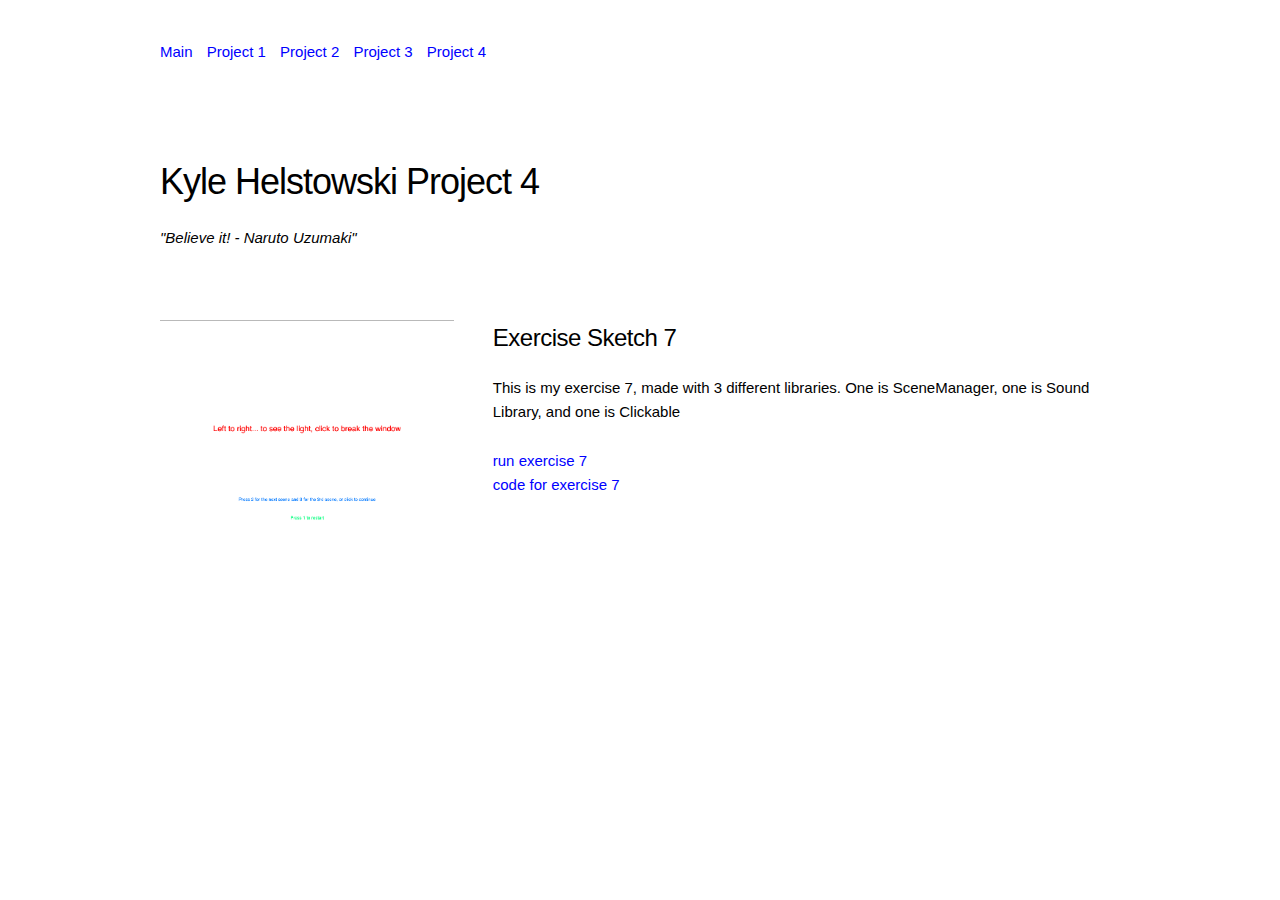
<file: p4.html>
<!DOCTYPE html>
<html lang="en">
<head>

  <!-- Basic Page Needs –––––––––––––––––––––––––––––––––––––––––– -->
  <meta charset="utf-8">
  <title>art101</title>
  <meta name="description" content="">
  <meta name="author" content="">

  <!-- Mobile Specific Metas ––––––––––––––––––––––––––––––––––––– -->
  <meta name="viewport" content="width=device-width, initial-scale=1">

  <!-- FONT ––––––––––––––––––––––––––––––––––––––––------–––––––– -->
  <link href="//fonts.googleapis.com/css?family=Raleway:400,300,600" rel="stylesheet" type="text/css">

  <!-- CSS & JS –––––––––––––––––––––––––––––––––––––––––––––––––– -->
  <script type="text/javascript"  src="http://ajax.googleapis.com/ajax/libs/jquery/1.9.0/jquery.min.js"></script>                   <script type="text/javascript" src="css/overlaypopup.js"> </script>
  <link rel="stylesheet" href="css/normalize.css">
  <link rel="stylesheet" href="css/skeleton.css">
  <link rel="stylesheet" href="css/overlaypopup.css" />
  <link rel="stylesheet" href="css/custom.css">

  <!-- Favicon –––––––––––––––––––––––––––––––––––––––––––––––––– -->
  <link rel="icon" type="image/png" href="images/naruto.png">

</head>
<body>

<!-- NAVIGATION AT the TOP is Here-->

<nav class="navbar">
      <div class="container nav_pad">
        <ul>
         <li><a class="navbar-link" href="index.html"> Main</a></li>
         <li><a class="navbar-link" href="p1.html"> Project 1</a></li>
         <li><a class="navbar-link" href="p2.html"> Project 2</a></li>
         <li><a class="navbar-link" href="p3.html"> Project 3</a></li>
         <li><a class="navbar-link" href="p4.html"> Project 4</a></li>
        </ul>
      </div>
</nav>


  <!-- Primary Page Layout
  –––––––––––––––––––––––––––––––––––––––––––––––––– -->
  <div class="container">


   <div class="row section">
  <header id="header" class="twelve columns">
    <h3>Kyle Helstowski Project 4</h3>

<div class="statement_text">
<em>
"Believe it! - Naruto Uzumaki"
</em>
<br>

</div>

  </header>
  </div>


<!-- NOTE!: For each row section make sure your column divs add up to 12. so 4+8, 6+6, 2+10, etc.-->

      <!-- Start Row //// -->
      <div class="row section">


       <!-- The column for showing the image and the link-->

      <div class="four columns" >

	    <a href="kcode/x69/index.html" > <img src="images/p3_thumb/p4thumb.png" class="u-full-width "/>   </a>
      </div>

       <!-- The column for artist statement and the link-->
     <div class="eight columns">
         <h5> Exercise Sketch 7</h5>
		<p>
		This is my exercise 7, made with 3 different libraries. One is SceneManager, one is Sound Library, and one is Clickable
         </p>
        <!--  <a class="show-popup" href="#" data-showpopup="1" >run sketch</a> -->
         <a href="kcode/p4/index0.html" >run exercise 7</a> <br>
         <a href="kcode/p4/sketch.js">code for exercise 7</a> <br>
     </div>


     <!--////  End of row section-->
    </div>

       <!-- Start Row //// -->
      <!-- <div class="row section">


       <!-- The column for showing the image and the link-->

      <!-- <div class="four columns" >

	    <a href="kcode/x5/index.html" > <img src="images/p2_thumb/ex5.png" class="u-full-width "/>   </a>
      </div>

       <!-- The column for artist statement and the link-->
     <div class="eight columns">
         <!-- <h5> Exercise Sketch 5</h5> -->
		<!-- <p>
		In this sketch I created my own class that controls an object, combined with an array that decides the amount of objects.
         </p>
         <!-- <a class="show-popup" href="#" data-showpopup="1" >run sketch</a> -->
        <!-- <a href="kcode/x5/index.html" >run exercise 5</a> <br> -->
         <!-- <a href="kcode/x5/sketch.js">code for exercise 5</a> <br> -->



     <!--////  End of row section-->
    </div>


       <div class="row section">


       <!-- The column for showing the image and the link-->

      <div class="four columns" >


      </div>

       <!-- The column for artist statement and the link-->
     <div class="eight columns">
         <h5> </h5>
		<p>

         </p>
        <!--  <a class="show-popup" href="#" data-showpopup="1" >run sketch</a> -->

        
     </div>


     <!--////  End of row section-->
    </div>







        <div class="row section">


       <!-- The column for showing the image and the link-->

      <div class="four columns" >

	    <!-- <a href="kcode/xbrush/index.html" > <img src="images/thumbnails/pro1.png" class="u-full-width"/>   </a> -->

      </div>

       <!-- The column for artist statement and the link-->
     <div class="eight columns">



         </div>


     <!--////  End of row section-->
    </div>



      <div class="row section">

          <div class="six columns" >



          </div>

           <div class="six columns" >


          </div>


         </div>









   <!-- end of MAIN container /////////////////-->

  </div>




	<!-- ///////START of Overlay and pops for videos ///////////////////////////////////////////////////////////////// -->

<div class="overlay-bg"> </div>

    <div class="overlay-content popup1">

    <!--   sketch content here///////////////// -->


    <button class="close-btn">X</button>
</div>

    <div class="overlay-content popup2">

	  <!-- sketch content here/////////////////-->

    <button class="close-btn">X</button>
</div>

</body>
</html>
</file>
<file: css/skeleton.css>
/*
* Skeleton V2.0.4
* Copyright 2014, Dave Gamache
* www.getskeleton.com
* Free to use under the MIT license.
* http://www.opensource.org/licenses/mit-license.php
* 12/29/2014
*/


/* Table of contents
––––––––––––––––––––––––––––––––––––––––––––––––––
- Grid
- Base Styles
- Typography
- Links
- Buttons
- Forms
- Lists
- Code
- Tables
- Spacing
- Utilities
- Clearing
- Media Queries
*/


/* Grid
–––––––––––––––––––––––––––––––––––––––––––––––––– */
.container {
  position: relative;
  width: 100%;
  max-width: 960px;
  margin: 0 auto;
  padding: 0 20px;
  box-sizing: border-box; }
.column,
.columns {
  width: 100%;
  float: left;
  box-sizing: border-box; }

/* For devices larger than 400px */
@media (min-width: 400px) {
  .container {
    width: 85%;
    padding: 0; }
}

/* For devices larger than 550px */
@media (min-width: 550px) {
  .container {
    width: 80%; }
  .column,
  .columns {
    margin-left: 4%; }
  .column:first-child,
  .columns:first-child {
    margin-left: 0; }

  .one.column,
  .one.columns                    { width: 4.66666666667%; }
  .two.columns                    { width: 13.3333333333%; }
  .three.columns                  { width: 22%;            }
  .four.columns                   { width: 30.6666666667%; }
  .five.columns                   { width: 39.3333333333%; }
  .six.columns                    { width: 48%;            }
  .seven.columns                  { width: 56.6666666667%; }
  .eight.columns                  { width: 65.3333333333%; }
  .nine.columns                   { width: 74.0%;          }
  .ten.columns                    { width: 82.6666666667%; }
  .eleven.columns                 { width: 91.3333333333%; }
  .twelve.columns                 { width: 100%; margin-left: 0; }

  .one-third.column               { width: 30.6666666667%; }
  .two-thirds.column              { width: 65.3333333333%; }

  .one-half.column                { width: 48%; }

  /* Offsets */
  .offset-by-one.column,
  .offset-by-one.columns          { margin-left: 8.66666666667%; }
  .offset-by-two.column,
  .offset-by-two.columns          { margin-left: 17.3333333333%; }
  .offset-by-three.column,
  .offset-by-three.columns        { margin-left: 26%;            }
  .offset-by-four.column,
  .offset-by-four.columns         { margin-left: 34.6666666667%; }
  .offset-by-five.column,
  .offset-by-five.columns         { margin-left: 43.3333333333%; }
  .offset-by-six.column,
  .offset-by-six.columns          { margin-left: 52%;            }
  .offset-by-seven.column,
  .offset-by-seven.columns        { margin-left: 60.6666666667%; }
  .offset-by-eight.column,
  .offset-by-eight.columns        { margin-left: 69.3333333333%; }
  .offset-by-nine.column,
  .offset-by-nine.columns         { margin-left: 78.0%;          }
  .offset-by-ten.column,
  .offset-by-ten.columns          { margin-left: 86.6666666667%; }
  .offset-by-eleven.column,
  .offset-by-eleven.columns       { margin-left: 95.3333333333%; }

  .offset-by-one-third.column,
  .offset-by-one-third.columns    { margin-left: 34.6666666667%; }
  .offset-by-two-thirds.column,
  .offset-by-two-thirds.columns   { margin-left: 69.3333333333%; }

  .offset-by-one-half.column,
  .offset-by-one-half.columns     { margin-left: 52%; }

}


/* Base Styles
–––––––––––––––––––––––––––––––––––––––––––––––––– */
/* NOTE
html is set to 62.5% so that all the REM measurements throughout Skeleton
are based on 10px sizing. So basically 1.5rem = 15px :) */
html {
  font-size: 62.5%; }
body {
  font-size: 1.5em; /* currently ems cause chrome bug misinterpreting rems on body element */
  line-height: 1.6;
  font-weight: 400;
  font-family: "Raleway", "HelveticaNeue", "Helvetica Neue", Helvetica, Arial, sans-serif;
  color: #000; }


/* Typography
–––––––––––––––––––––––––––––––––––––––––––––––––– */
h1, h2, h3, h4, h5, h6 {
  margin-top: 0;
  margin-bottom: 2rem;
  font-weight: 300; }
h1 { font-size: 4.0rem; line-height: 1.2;  letter-spacing: -.1rem;}
h2 { font-size: 3.6rem; line-height: 1.25; letter-spacing: -.1rem; }
h3 { font-size: 3.0rem; line-height: 1.3;  letter-spacing: -.1rem; }
h4 { font-size: 2.4rem; line-height: 1.35; letter-spacing: -.08rem; }
h5 { font-size: 1.8rem; line-height: 1.5;  letter-spacing: -.05rem; }
h6 { font-size: 1.5rem; line-height: 1.6;  letter-spacing: 0; }

/* Larger than phablet */
@media (min-width: 550px) {
  h1 { font-size: 5.0rem; }
  h2 { font-size: 4.2rem; }
  h3 { font-size: 3.6rem; }
  h4 { font-size: 3.0rem; }
  h5 { font-size: 2.4rem; }
  h6 { font-size: 1.5rem; }
}

p {
  margin-top: 0; }


/* Links
–––––––––––––––––––––––––––––––––––––––––––––––––– */
a {
  color: #00f;
  text-decoration: none;
}
a:hover {
  color: #09d;
  text-decoration: none;
}


/* Buttons
–––––––––––––––––––––––––––––––––––––––––––––––––– */
.button,
button,
input[type="submit"],
input[type="reset"],
input[type="button"] {
  display: inline-block;
  height: 38px;
  padding: 0 30px;
  color: #09d;
  text-align: center;
  font-size: 11px;
  font-weight: 600;
  line-height: 38px;
  letter-spacing: .1rem;
  text-transform: uppercase;
  text-decoration: none;
  white-space: nowrap;
  background-color: transparent;
  border-radius: 4px;
  border: 1px solid #bbb;
  cursor: pointer;
  box-sizing: border-box; }
.button:hover,
button:hover,
input[type="submit"]:hover,
input[type="reset"]:hover,
input[type="button"]:hover,
.button:focus,
button:focus,
input[type="submit"]:focus,
input[type="reset"]:focus,
input[type="button"]:focus {
  color: #09d;
  border-color: #09d;
  outline: 0; }
.button.button-primary,
button.button-primary,
input[type="submit"].button-primary,
input[type="reset"].button-primary,
input[type="button"].button-primary {
  color: #FFF;
  background-color: #09d;
  border-color: #33C3F0; }
.button.button-primary:hover,
button.button-primary:hover,
input[type="submit"].button-primary:hover,
input[type="reset"].button-primary:hover,
input[type="button"].button-primary:hover,
.button.button-primary:focus,
button.button-primary:focus,
input[type="submit"].button-primary:focus,
input[type="reset"].button-primary:focus,
input[type="button"].button-primary:focus {
  color: #FFF;
  background-color: #1EAEDB;
  border-color: #1EAEDB; }


/* Forms
–––––––––––––––––––––––––––––––––––––––––––––––––– */
input[type="email"],
input[type="number"],
input[type="search"],
input[type="text"],
input[type="tel"],
input[type="url"],
input[type="password"],
textarea,
select {
  height: 38px;
  padding: 6px 10px; /* The 6px vertically centers text on FF, ignored by Webkit */
  background-color: #fff;
  border: 1px solid #D1D1D1;
  border-radius: 4px;
  box-shadow: none;
  box-sizing: border-box; }
/* Removes awkward default styles on some inputs for iOS */
input[type="email"],
input[type="number"],
input[type="search"],
input[type="text"],
input[type="tel"],
input[type="url"],
input[type="password"],
textarea {
  -webkit-appearance: none;
     -moz-appearance: none;
          appearance: none; }
textarea {
  min-height: 65px;
  padding-top: 6px;
  padding-bottom: 6px; }
input[type="email"]:focus,
input[type="number"]:focus,
input[type="search"]:focus,
input[type="text"]:focus,
input[type="tel"]:focus,
input[type="url"]:focus,
input[type="password"]:focus,
textarea:focus,
select:focus {
  border: 1px solid #33C3F0;
  outline: 0; }
label,
legend {
  display: block;
  margin-bottom: .5rem;
  font-weight: 600; }
fieldset {
  padding: 0;
  border-width: 0; }
input[type="checkbox"],
input[type="radio"] {
  display: inline; }
label > .label-body {
  display: inline-block;
  margin-left: .5rem;
  font-weight: normal; }


/* Lists
–––––––––––––––––––––––––––––––––––––––––––––––––– */
ul {
  list-style: circle inside; }
ol {
  list-style: decimal inside; }
ol, ul {
  padding-left: 0;
  margin-top: 0; }
ul ul,
ul ol,
ol ol,
ol ul {
  margin: 1.5rem 0 1.5rem 3rem;
  font-size: 90%; }
li {
  margin-bottom: 1rem; }


/* Code
–––––––––––––––––––––––––––––––––––––––––––––––––– */
code {
  padding: .2rem .5rem;
  margin: 0 .2rem;
  font-size: 90%;
  white-space: nowrap;
  background: #F1F1F1;
  border: 1px solid #E1E1E1;
  border-radius: 4px; }
pre > code {
  display: block;
  padding: 1rem 1.5rem;
  white-space: pre; }


/* Tables
–––––––––––––––––––––––––––––––––––––––––––––––––– */
th,
td {
  padding: 12px 15px;
  text-align: left;
  border-bottom: 1px solid #E1E1E1; }
th:first-child,
td:first-child {
  padding-left: 0; }
th:last-child,
td:last-child {
  padding-right: 0; }


/* Spacing
–––––––––––––––––––––––––––––––––––––––––––––––––– */
button,
.button {
  margin-bottom: 1rem; }
input,
textarea,
select,
fieldset {
  margin-bottom: 1.5rem; }
pre,
blockquote,
dl,
figure,
table,
p,
ul,
ol,
form {
  margin-bottom: 2.5rem; }


/* Utilities
–––––––––––––––––––––––––––––––––––––––––––––––––– */
.u-full-width {
  width: 100%;
  box-sizing: border-box; }
.u-max-full-width {
  max-width: 100%;
  box-sizing: border-box; }
.u-pull-right {
  float: right; }
.u-pull-left {
  float: left; }


/* Misc
–––––––––––––––––––––––––––––––––––––––––––––––––– */
hr {
  margin-top: 3rem;
  margin-bottom: 3.5rem;
  border-width: 0;
  border-top: 1px solid #E1E1E1; }


/* Clearing
–––––––––––––––––––––––––––––––––––––––––––––––––– */

/* Self Clearing Goodness */
.container:after,
.row:after,
.u-cf {
  content: "";
  display: table;
  clear: both; }


/* Media Queries
–––––––––––––––––––––––––––––––––––––––––––––––––– */
/*
Note: The best way to structure the use of media queries is to create the queries
near the relevant code. For example, if you wanted to change the styles for buttons
on small devices, paste the mobile query code up in the buttons section and style it
there.
*/


/* Larger than mobile */
@media (min-width: 400px) {}

/* Larger than phablet (also point when grid becomes active) */
@media (min-width: 550px) {}

/* Larger than tablet */
@media (min-width: 750px) {}

/* Larger than desktop */
@media (min-width: 1000px) {}

/* Larger than Desktop HD */
@media (min-width: 1200px) {}
</file>
<file: css/overlaypopup.css>
* {
	margin: 0;
	padding: 0;
	-moz-box-sizing: border-box;
	-webkit-box-sizing: border-box;
	box-sizing: border-box;
}

body {
	font-family: 'Helvetica Neue','Helvetica', Arial, sans-serif;
}

.main-content {
	height: 800px;
	width: 1000px;
	margin: 0 auto;
}

.overlay-bg {
	display: none;
	position: absolute;
	top: 0;
	left: 0;
	/* height:100%! important; */
	height: auto;
	width: 100%;
	cursor: pointer;
	z-index: 1000; /* high z-index */
	background: #000; /* fallback */
	background: rgba(0,50,0,0.75);
}
	.overlay-content {

		display: none;
		background: #111;
		padding: 2%;
		width: 60%;
		position: absolute;
		top: 15%;
		left: 20%;
		cursor: default;
		z-index: 10001;
		border-radius: 10px;
		box-shadow: 0 0 5px rgba(0,0,0,0.95);
	}

	.close-btn {
		color: rgb(0,2,220);
		cursor: pointer;
		position: absolute;
		top: -10px;
		right:-10px;
		width:20px;
		height:20px;
		padding: 0%;
		background: #222; /* fallback */
		border-color: #fff;
		border-radius: 7px;
		/* box-shadow: 0 0 4px rgba(0,0,0,0.3);  */
	}
	.close-btn:hover {
		background: #fff;
	}

/* media query for most mobile devices */
@media only screen and (min-width: 0px) and (max-width: 480px){

	.overlay-content {
		width: 96%;
		margin: 0 2%;
		left: 0;
	}
}
</file>
<file: css/custom.css>
body {

color:#000;
background-color: #fff;

}

.widecontainer {
  position: relative;
  width: 100%;
  max-width: 1500px;
  margin: 0 auto;
  padding: 0 20px;
  box-sizing: border-box; }

a:hover{
  color:#fff;
  /*text-decoration: underline;*/
}
.nav_pad{
  padding-top:40px;
}
.section{
  padding-top: 60px;
  padding-bottom:10px;

}

.mid-section{
  padding-top: 120px;
  padding-bottom:40px;

}

.key {
  font-weight:bold;


}
.stripe {
 background-color: #fff;
}


ul.disc{
  list-style: disc;
  margin-left: 15px
}


.navbar ul li{
    list-style: none;
    display: inline-block;
    padding-right:10px;
}
</file>
